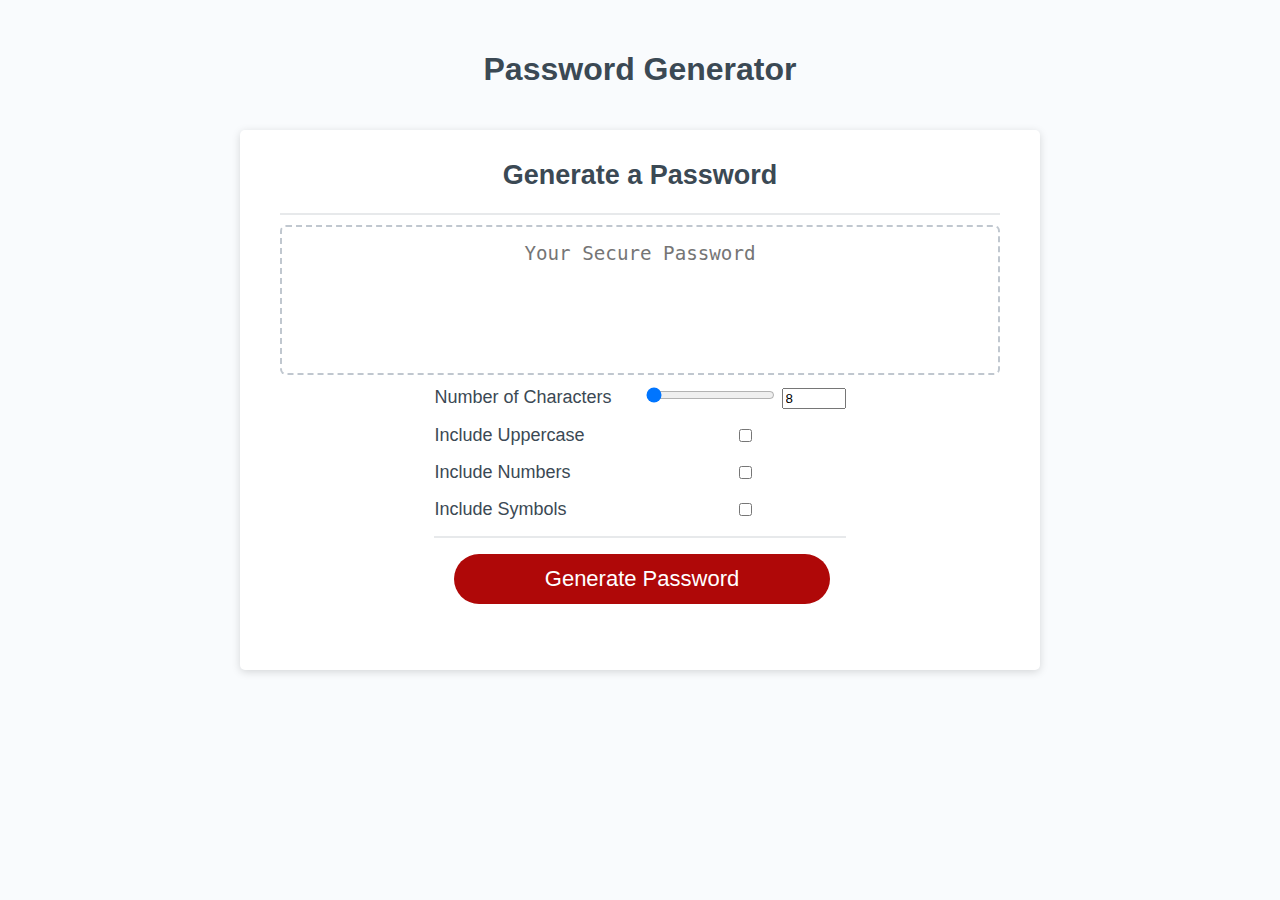
<file: index.html>
<!DOCTYPE html>
<html lang="en">

<head>
    <meta charset="UTF-8" />
    <meta name="viewport" content="width=device-width, initial-scale=1.0" />
    <meta http-equiv="X-UA-Compatible" content="ie=edge" />
    <title>Password Generator</title>
    <link rel="stylesheet" href="Develop/style.css" />
</head>

<body>
    <div class="wrapper">
        <header>
            <h1 class="main-title">Password Generator</h1>
        </header>
        <div class="card">
            <div class="card-header">
                <h2 class="title">Generate a Password</h2>
            </div>
            <div class="card-body">
                <textarea readonly id="passwordDisplay" placeholder="Your Secure Password" aria-label="Generated Password"></textarea>
            </div>
            <form id="passwordGeneratorForm" class="form">
                <label for="">Number of Characters</label>
                <div>
                    <input type="range" min="8" max="128" value="8" id="characterAmountRange">
                    <input type="number" min="8" max="128" value="8" id="characterAmountNumber">
                </div>

                <label for="includeUppercase">Include Uppercase</label><input type="checkbox" id="includeUppercase">

                <label for="includeNumbers">Include Numbers</label><input type="checkbox" id="includeNumbers">

                <label for="includeSymbols">Include Symbols</label><input type="checkbox" id="includeSymbols">
                <div class="card-footer">
                    <button type="submit" id="generate" class="btn">Generate Password</button>
                </div>
            </form>

        </div>
    </div>
    <script src="Develop/script.js"></script>
</body>

</html>
</file>
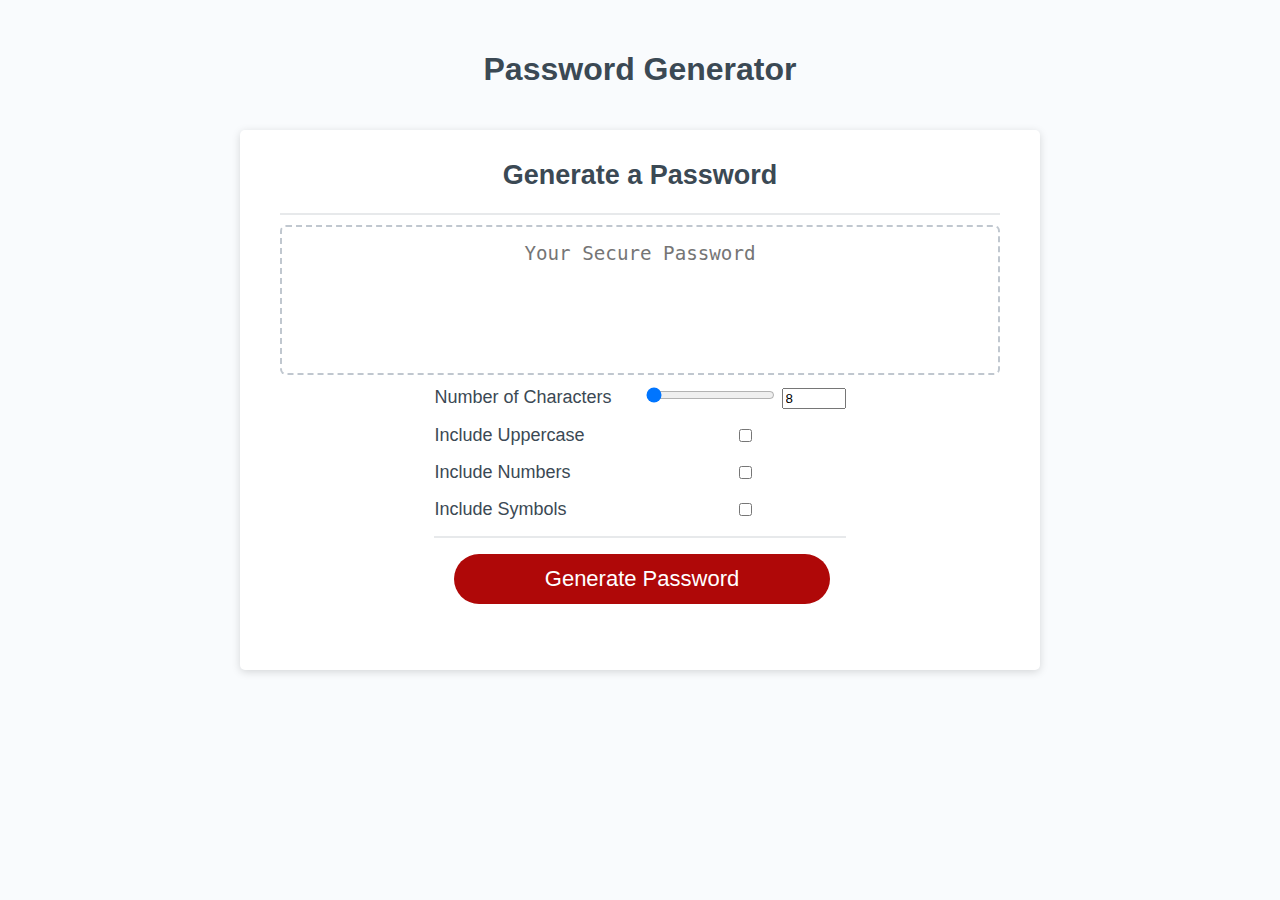
<file: Develop/index.html>
<!DOCTYPE html>
<html lang="en">

<head>
    <meta charset="UTF-8" />
    <meta name="viewport" content="width=device-width, initial-scale=1.0" />
    <meta http-equiv="X-UA-Compatible" content="ie=edge" />
    <title>Password Generator</title>
    <link rel="stylesheet" href="style.css" />
</head>

<body>
    <div class="wrapper">
        <header>
            <h1 class="main-title">Password Generator</h1>
        </header>
        <div class="card">
            <div class="card-header">
                <h2 class="title">Generate a Password</h2>
            </div>
            <div class="card-body">
                <textarea readonly id="passwordDisplay" placeholder="Your Secure Password" aria-label="Generated Password"></textarea>
            </div>
            <form id="passwordGeneratorForm" class="form">
                <label for="">Number of Characters</label>
                <div>
                    <input type="range" min="8" max="128" value="8" id="characterAmountRange">
                    <input type="number" min="8" max="128" value="8" id="characterAmountNumber">
                </div>

                <label for="includeUppercase">Include Uppercase</label><input type="checkbox" id="includeUppercase">

                <label for="includeNumbers">Include Numbers</label><input type="checkbox" id="includeNumbers">

                <label for="includeSymbols">Include Symbols</label><input type="checkbox" id="includeSymbols">
                <div class="card-footer">
                    <button type="submit" id="generate" class="btn">Generate Password</button>
                </div>
            </form>

        </div>
    </div>
    <script src="script.js"></script>
</body>

</html>
</file>
<file: Develop/style.css>
*,
*::before,
*::after {
    box-sizing: border-box;
}

html,
body,
.wrapper {
    height: 100%;
    margin: 0;
    padding: 0;
}

body {
    font-family: sans-serif;
    background-color: #f9fbfd;
}

.wrapper {
    padding-top: 30px;
    padding-left: 20px;
    padding-right: 20px;
}

header {
    text-align: center;
    padding: 20px;
    padding-top: 0px;
    color: hsl(206, 17%, 28%);
}

.card {
    background-color: hsl(0, 0%, 100%);
    border-radius: 5px;
    border-width: 1px;
    box-shadow: rgba(0, 0, 0, 0.15) 0px 2px 8px 0px;
    color: hsl(206, 17%, 28%);
    font-size: 18px;
    margin: 0 auto;
    max-width: 800px;
    padding: 30px 40px;
    justify-content: center;
    align-items: center;
}

.card-header::after {
    content: " ";
    display: block;
    width: 100%;
    background: #e7e9eb;
    height: 2px;
}

.card-body {
    min-height: 100px;
}

.card-footer {
    /*text-align: center;*/
    display: inline-grid;
    grid-column-start: 1;
    grid-column-end: 3;
}

.card-footer::before {
    content: " ";
    display: inline-block;
    width: 100%;
    background: #e7e9eb;
    height: 2px;
}

.card-footer::after {
    content: " ";
    display: block;
    clear: both;
}

.btn {
    border: none;
    background-color: hsl(360, 91%, 36%);
    border-radius: 25px;
    box-shadow: rgba(0, 0, 0, 0.1) 0px 1px 6px 0px rgba(0, 0, 0, 0.2) 0px 1px 1px 0px;
    color: hsl(0, 0%, 100%);
    display: inline-block;
    font-size: 22px;
    line-height: 22px;
    margin: 16px 16px 16px 20px;
    padding: 14px 34px;
    text-align: center;
    cursor: pointer;
    justify-content: center;
    align-items: center;
}

button[disabled] {
    cursor: default;
    background: #c0c7cf;
}

.float-right {
    float: right;
}

#passwordDisplay {
    -webkit-appearance: none;
    -moz-appearance: none;
    appearance: none;
    border: none;
    display: block;
    width: 100%;
    padding-top: 15px;
    padding-left: 15px;
    padding-right: 15px;
    padding-bottom: 85px;
    font-size: 1.2rem;
    text-align: center;
    margin-top: 10px;
    margin-bottom: 10px;
    border: 2px dashed #c0c7cf;
    border-radius: 6px;
    resize: none;
    overflow: hidden;
}

.btn:hover {
    background-color: #ff00008c;
}

.form {
    justify-content: center;
    align-items: center;
    display: grid;
    grid-template-columns: auto auto;
    row-gap: 1rem;
    column-gap: 2rem;
    margin-bottom: 20px;
}

.title {
    margin-top: 0px;
    margin-bottom: 10;
    text-align: center;
}

.main-title {
    font-weight: bold;
}

@media (max-width: 690px) {
    .btn {
        font-size: 1rem;
        margin: 16px 0px 0px 0px;
        padding: 10px 15px;
    }
    #passwordDisplay {
        font-size: 1rem;
    }
}

@media (max-width: 500px) {
    .btn {
        font-size: 0.8rem;
    }
}
</file>
